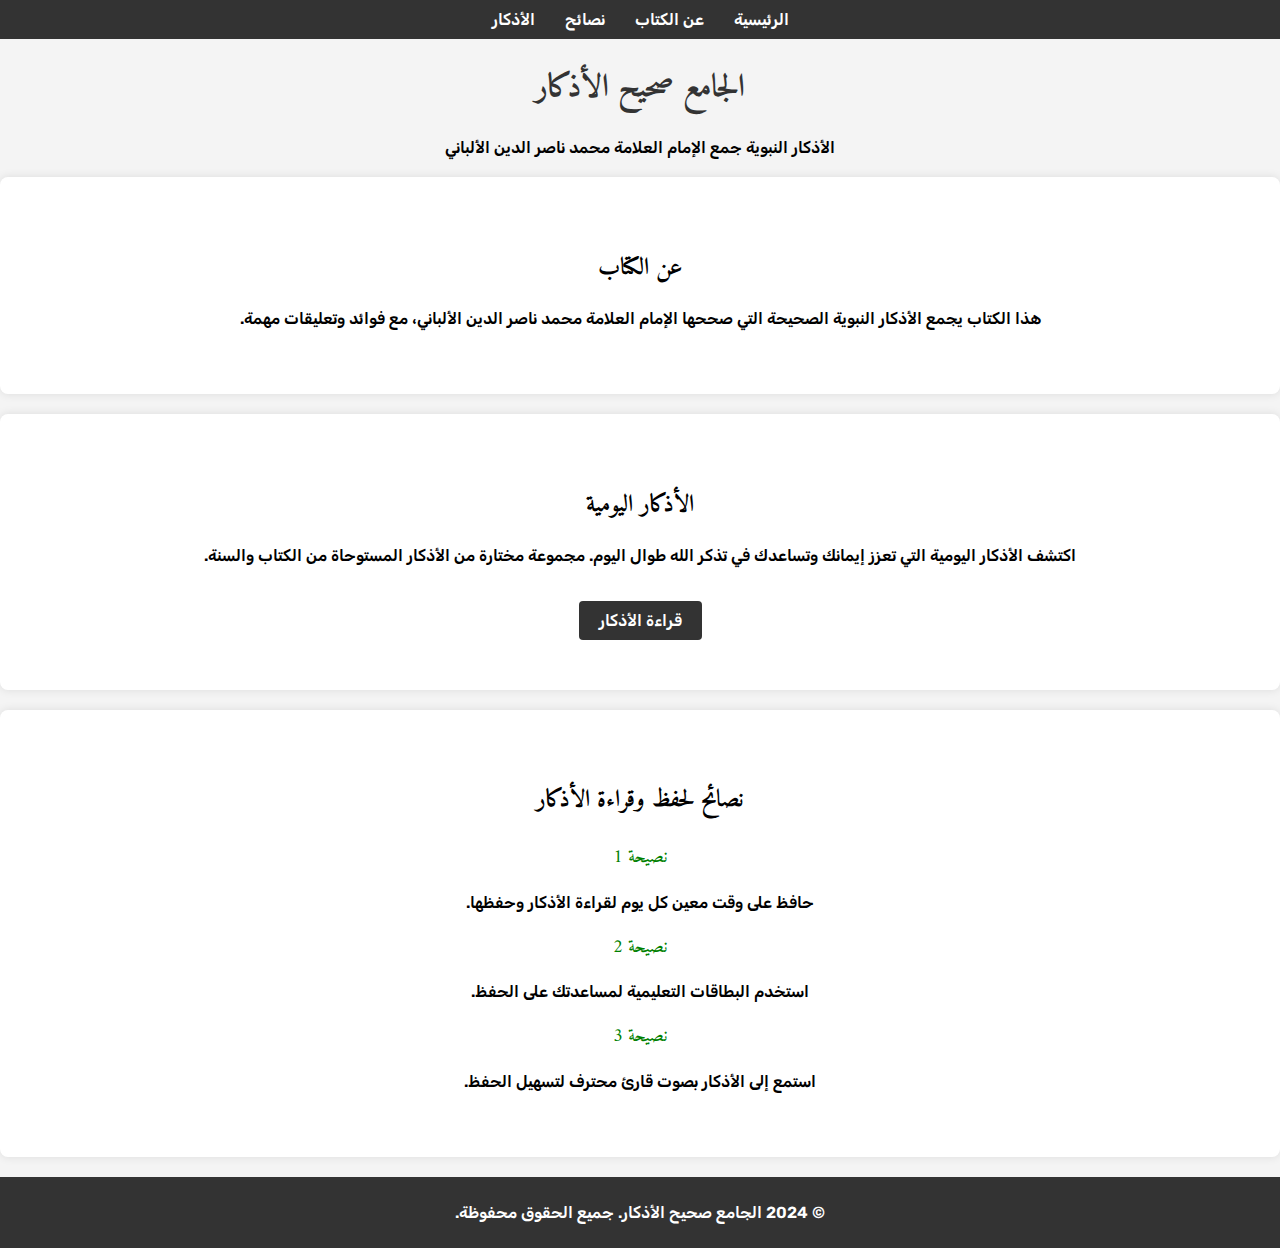
<file: index.html>
<!DOCTYPE html>
<html lang="ar">
<head>
    <meta charset="UTF-8">
    <meta name="viewport" content="width=device-width, initial-scale=1.0">
    <title>الجامع صحيح الأذكار</title>
    <link rel="stylesheet" href="styles.css">
    <link rel="preconnect" href="https://fonts.googleapis.com">
    <link rel="preconnect" href="https://fonts.gstatic.com" crossorigin>
    <link href="https://fonts.googleapis.com/css2?family=Amiri:ital,wght@0,400;0,700;1,400;1,700&family=Rubik:ital,wght@0,300..900;1,300..900&display=swap" rel="stylesheet">    
</head>
<body>
    <header class="rubik">
        <nav>
            <ul>
                <li><a href="#home">الرئيسية</a></li>
                <li><a href="#about">عن الكتاب</a></li>
                <li><a href="#tips">نصائح</a></li>
                <li><a href="Supplications/sup.html">الأذكار</a></li>
            </ul>
        </nav>
    </header>

    <section id="home">
        <h1 class="amiri-bold animate-fadein">الجامع صحيح الأذكار</h1>
        <p class="rubik animate-fadein">الأذكار النبوية جمع الإمام العلامة محمد ناصر الدين الألباني</p>
    </section>

    <section id="about" class="section">
        <h2 class="amiri-bold">عن الكتاب</h2>
        <p class="rubik">هذا الكتاب يجمع الأذكار النبوية الصحيحة التي صححها الإمام العلامة محمد ناصر الدين الألباني، مع فوائد وتعليقات مهمة.</p>
    </section>

    <section id="supplications" class="section">
        <h2 class="amiri-bold">الأذكار اليومية</h2>
        <p class="rubik">اكتشف الأذكار اليومية التي تعزز إيمانك وتساعدك في تذكر الله طوال اليوم. مجموعة مختارة من الأذكار المستوحاة من الكتاب والسنة.</p>
        <a href="Supplications/sup.html" class="cta-button rubik">قراءة الأذكار</a>
    </section>

    <section id="tips" class="section">
        <h2 class="amiri-bold">نصائح لحفظ وقراءة الأذكار</h2>
        <div class="tips-container">
            <div class="tip">
                <h3 class="amiri-regular">نصيحة 1</h3>
                <p class="rubik">حافظ على وقت معين كل يوم لقراءة الأذكار وحفظها.</p>
            </div>
            <div class="tip">
                <h3 class="amiri-regular">نصيحة 2</h3>
                <p class="rubik">استخدم البطاقات التعليمية لمساعدتك على الحفظ.</p>
            </div>
            <div class="tip">
                <h3 class="amiri-regular">نصيحة 3</h3>
                <p class="rubik">استمع إلى الأذكار بصوت قارئ محترف لتسهيل الحفظ.</p>
            </div>
        </div>
    </section>

    <footer class="rubik">
        <p>&copy; 2024 الجامع صحيح الأذكار. جميع الحقوق محفوظة.</p>
    </footer>

    <script src="main.js"></script>
</body>
</html>
</file>
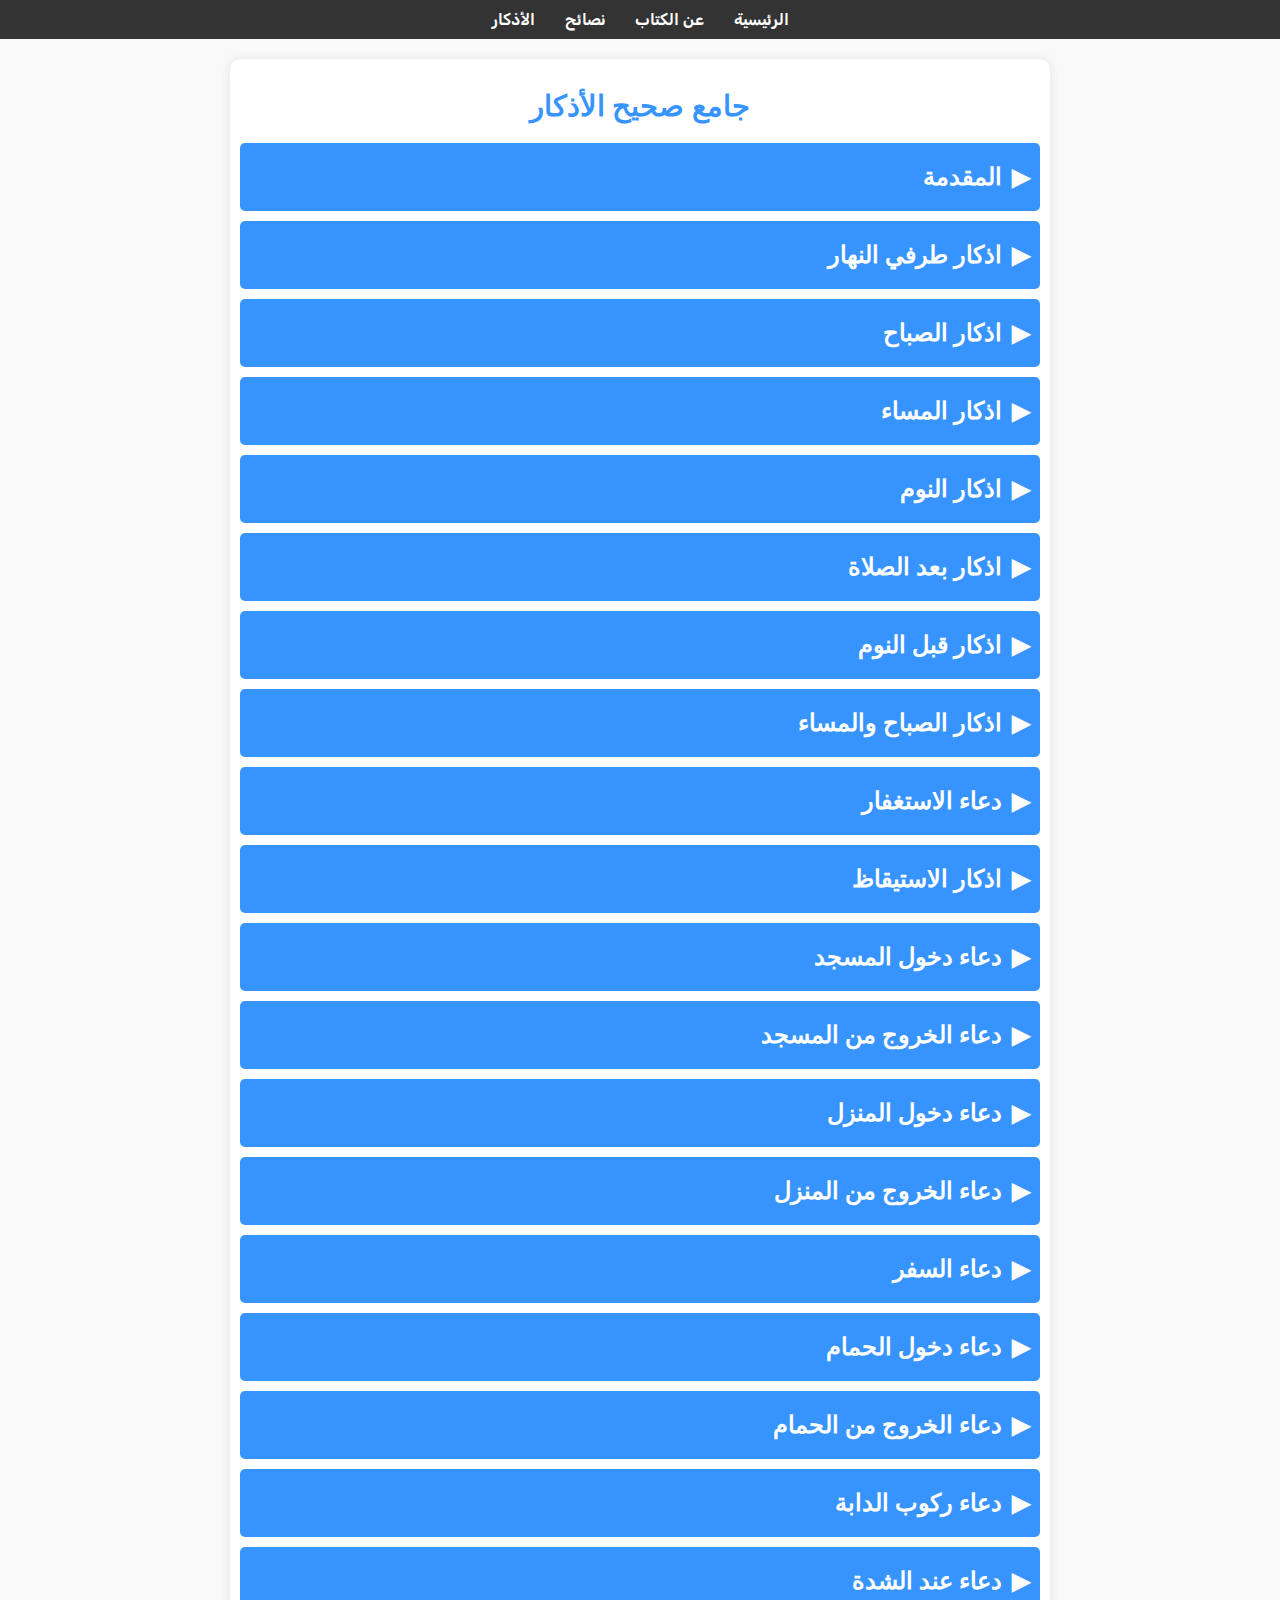
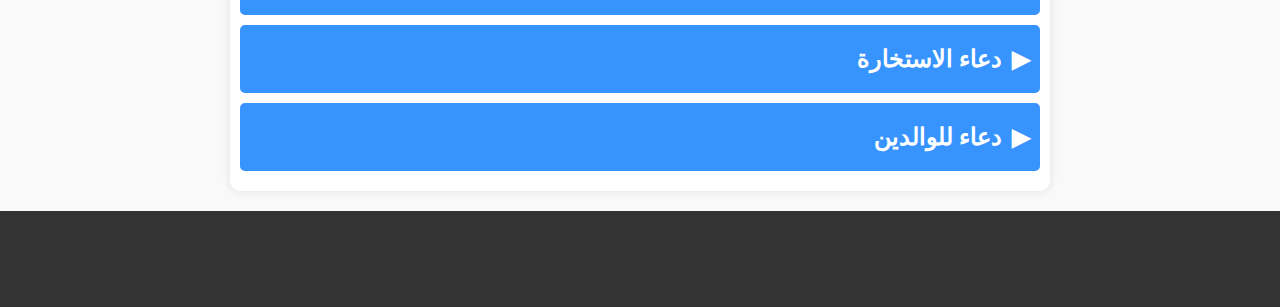
<file: Supplications/sup.html>
<!DOCTYPE html>
<html lang="ar">
  <head>
    <meta charset="UTF-8" />
    <meta name="viewport" content="width=device-width, initial-scale=1.0" />
    <title>جامع صحيح الأذكار</title>
    <link rel="stylesheet" href="sup.css" />
    <link rel="stylesheet" href="thikr-window.css" />
    <!-- For the Thikr window -->
  </head>
  <body class="rubik cz-shortcut-listen">
    <header class="rubik">
      <nav>
        <ul>
          <li><a href="../index.html">الرئيسية</a></li>
          <li><a href="../index.html#about">عن الكتاب</a></li>
          <li><a href="../index.html#tips">نصائح</a></li>
          <li><a href="sup.html">الأذكار</a></li>
        </ul>
      </nav>
    </header>
    <main>
      <h2 class="amiri-bold">جامع صحيح الأذكار</h2>
      <section id="supplications" class="section amiri-bold">
        <!-- Example section: Add more as needed -->
        <!-- Content will be dynamically added by JavaScript -->
      </section>
      <!-- Modal Structure -->
      <div id="myModal" class="modal">
        <div class="modal-content">
          <span class="close">&times;</span>
          <div id="modalBody"></div>
        </div>
      </div>
    </main>
    <footer class="rubik">
      <p>© 2024 جامع صحيح الأذكار. جميع الحقوق محفوظة.</p>
    </footer>
    <script src="sup.js"></script>
  </body>
</html>
</file>
<file: styles.css>
body {
    font-family: "Rubik", sans-serif;
    font-weight: 600;
    margin: 0;
    padding: 0;
    background-color: #f4f4f4;
    direction: rtl; /* Right-to-left text direction */
    text-align: center; /* Align text to the right */
}

.rubik {
    font-family: "Rubik", sans-serif;
    font-optical-sizing: auto;
    font-weight: 600;
    font-style: normal;
}

.amiri-regular {
    font-family: "Amiri", serif;
    font-weight: 400;
    font-style: normal;
}

.amiri-bold {
    font-family: "Amiri", serif;
    font-weight: 700;
    font-style: normal;
}

header {
    background-color: #333;
    color: #fff;
    padding: 10px 0;
    text-align: center;
    position: sticky;
    top: 0;
    z-index: 1000;
}

nav ul {
    list-style-type: none;
    margin: 0;
    padding: 0;
    display: flex;
    justify-content: center;
}

nav ul li {
    margin: 0 15px;
}

nav ul li a {
    color: #fff;
    text-decoration: none;
    transition: color 0.3s;
}

nav ul li a:hover {
    color: #f4f4f4;
}

.section {
    padding: 50px 20px;
    background-color: #fff;
    margin: 20px 0;
    border-radius: 8px;
    box-shadow: 0 0 10px rgba(0, 0, 0, 0.1);
    transition: all 0.3s;
}

.section:hover {
    transform: translateY(-10px);
}

h1, h2, h3 {
    color: #333;
}

h2 {
    color: black;
}

.tip h3 {
    color: green;
}

.cta-button {
    display: inline-block;
    padding: 10px 20px;
    margin-top: 20px;
    background-color: #333;
    color: #fff;
    text-decoration: none;
    border-radius: 4px;
    transition: background-color 0.3s;
}

.cta-button:hover {
    background-color: #555;
}

footer {
    background-color: #333;
    color: #fff;
    padding: 10px 0;
    text-align: center;
}

/* Animations */
.animate-fadein {
    animation: fadein 2s;
}

@keyframes fadein {
    from { opacity: 0; }
    to { opacity: 1; }
}

/* Responsive Design */
@media (max-width: 768px) {
    nav ul {
        flex-direction: column;
    }
    .tips-container {
        flex-direction: column;
        align-items: center;
    }
}
</file>
<file: Supplications/sup.css>
/* Importing the Rubik font */
@import url('https://fonts.googleapis.com/css2?family=Rubik:wght@400;700&display=swap');

/* Global styles */
body {
    font-family: 'Rubik', sans-serif;
    background-color: #f9f9f9;
    margin: 0;
    padding: 0;
    text-align: right;
    direction: rtl; /* Ensures all text flows right-to-left */
}

.rubik {
    font-family: "Rubik", sans-serif;
    font-optical-sizing: auto;
    font-weight: 600;
    font-style: normal;
}

.amiri-regular {
    font-family: "Amiri", serif;
    font-weight: 400;
    font-style: normal;
}

.amiri-bold {
    font-family: "Amiri", serif;
    font-weight: 700;
    font-style: normal;
}

header {
    background-color: #333;
    color: #fff;
    padding: 10px 0;
    text-align: center;
    position: sticky;
    top: 0;
    z-index: 1000;
}

nav ul {
    list-style-type: none;
    margin: 0;
    padding: 0;
    display: flex;
    justify-content: center;
}

nav ul li {
    margin: 0 15px;
}

nav ul li a {
    color: #fff;
    text-decoration: none;
    transition: color 0.3s;
}

nav ul li a:hover {
    color: #f4f4f4;
}

a {
    color: white;
    text-decoration: none;
}

a:hover {
    text-decoration: underline;
}

main {
    max-width: 800px;
    margin: 20px auto;
    padding: 10px;
    background-color: #fff;
    box-shadow: 0 0 10px rgba(0, 0, 0, 0.1);
    border-radius: 10px;
}

h2.amiri-bold {
    text-align: center;
    font-size: 1.8rem;
    color: #3794ff;
}

.section {
    margin-top: 20px;
}

.collapsible {
    margin-bottom: 10px;
}

/* Move section titles to the right */
.collapsible-header {
    display: flex;
    justify-content: space-between; /* Aligns title and arrow on opposite ends */
    align-items: center;
    cursor: pointer;
    padding: 10px;
    background-color: #3794ff;
    color: white;
    border-radius: 5px;
    margin-bottom: 5px;
}

.collapsible-header .title {
    flex-grow: 1;
    text-align: right; /* Ensures the title aligns to the right */
    font-size: 1.5em; /* Increase this value to make the text larger */
    font-weight: bold;
    padding: 10px 0;
}

.collapsible-header .arrow {
    margin-left: 10px;
    font-size: 1.5em; /* Adjust size to match the title text size */
    transform: rotate(0deg); /* Ensures the arrow starts in the correct position */
    transition: transform 0.2s; /* Smooth rotation animation */
}


/* Rotate arrow when section is open */
.collapsible-header.active .arrow {
    transform: rotate(180deg); /* Make sure the arrow points down when active */
}

.collapsible-content {
    padding: 10px;
    display: none;
    background-color: #f2f2f2;
    border-radius: 0 0 5px 5px;
}

.supplication-item {
    display: flex;
    justify-content: space-between;
    align-items: center;
    margin-bottom: 10px;
    direction: rtl; /* Ensures supplication items are RTL */
}

.supplication-number {
    color: darkred;
    font-weight: bold;
    margin-left: 10px; /* Adjusted to be RTL */
}

.supplication-text {
    text-align: right;
    flex-grow: 1;
    color: blue;
    direction: rtl; /* Ensures text is RTL */
}

.supplication-source {
    font-size: 1.1rem;
    color: green;
    margin-right: 10px;
}

.supplication-benefit {
    font-size: 1rem;
    color: olive;
    margin-right: 10px;
}

.supplication-buttons {
    display: flex;
    gap: 10px;
    direction: ltr; /* Keep buttons aligned left-to-right */
}

.supplication-buttons button {
    background-color: transparent;
    border: none;
    cursor: pointer;
    position: relative;
}

.supplication-buttons img {
    width: 24px;
    height: 24px;
}

/* The Modal (background) */
.modal {
    display: none; /* Hidden by default */
    position: fixed; /* Stay in place */
    z-index: 1000; /* Sit on top */
    left: 0;
    top: 0;
    width: 100%; /* Full width */
    height: 100%; /* Full height */
    overflow: auto; /* Enable scroll if needed */
    background-color: rgba(0,0,0,0.4); /* Black w/ opacity */
}

/* Modal Content Box */
.modal-content {
    background-color: #fefefe;
    margin: 15% auto; /* 15% from the top and centered */
    padding: 20px;
    border: 1px solid #888;
    width: 80%; /* Could be more or less, depending on screen size */
    max-width: 500px; /* Limit the width */
    border-radius: 10px;
}

/* Style for the close button */
.close {
    color: #aaa;
    float: right;
    font-size: 28px;
    font-weight: bold;
    cursor: pointer;
}

/* Change the color on hover */
.close:hover,
.close:focus {
    color: lightcoral; /* Light red color */
    text-decoration: none;
}


footer {
    background-color: #333;
    color: white;
    text-align: center;
    padding: 10px 0;
    position: relative;
    width: 100%;
}
</file>
<file: Supplications/thikr-window.css>
/* Basic styles for the Thikr window */
body {
    font-family: 'Rubik', sans-serif;
    background-color: #f9f9f9;
    color: #333;
    margin: 0;
    padding: 0;
    text-align: center;
}

h2 {
    color: #3794ff;
    font-size: 1.8rem;
    margin: 20px 0;
}

p {
    font-size: 1.4rem;
    margin: 20px 0;
    color: #333;
    line-height: 1.6;
}

button {
    padding: 10px 20px;
    background-color: #3794ff;
    color: white;
    border: none;
    border-radius: 5px;
    font-size: 1rem;
    cursor: pointer;
}

button:hover {
    background-color: #2868b2;
}
</file>
